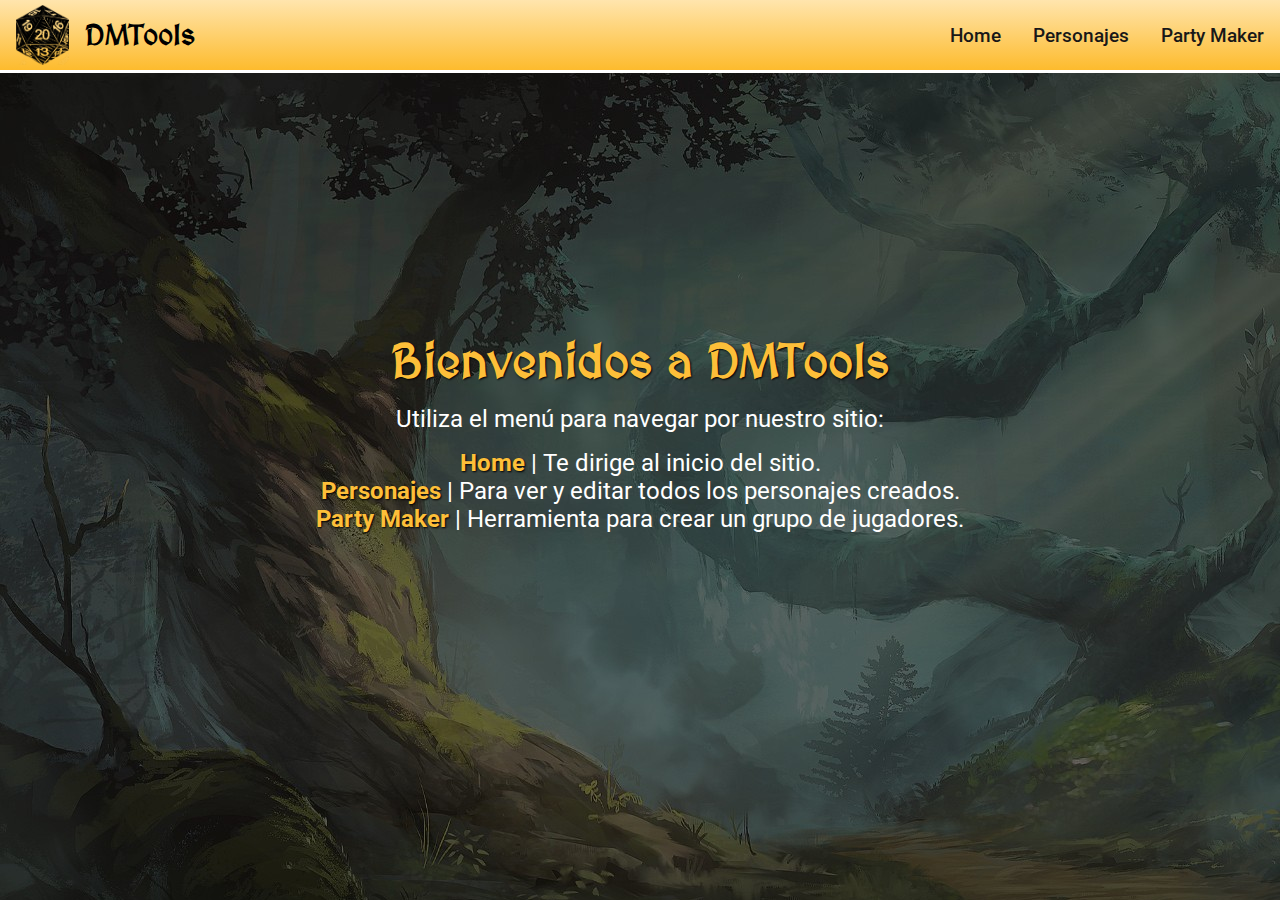
<file: index.html>
<!DOCTYPE html>
<html lang="en">
<head>
    <meta charset="UTF-8">
    <meta name="viewport" content="width=device-width, initial-scale=1.0">
    <title>Home | DMTools</title>
    <link rel="shortcut icon" href="./assets/logo.png" type="image/x-icon">
    <link rel="stylesheet" href="./css/style.css">
</head>
<body>
    <header>
        <div class="headerLogo">
            <img src="./assets/logo.png" alt="Header Logo">
            <h3>DMTools</h3>
        </div>
        <div class="navBar">
            <ul>
                <li><a href="./index.html">Home</a></li>
                <li><a href="./pages/personajes.html">Personajes</a></li>
                <li><a href="./pages/party-maker.html">Party Maker</a></li>
            </ul>
        </div>
    </header>
    <main>
        <div class="homeDiv">
            <h1>Bienvenidos a DMTools</h1>
            <p>Utiliza el menú para navegar por nuestro sitio:</p>
            <ul>
                <il><span>Home</span> | Te dirige al inicio del sitio.</il>
                <il><span>Personajes</span> | Para ver y editar todos los personajes creados.</il>
                <il><span>Party Maker</span> | Herramienta para crear un grupo de jugadores.</il>
            </ul>
        </div>
    </main>
    <script src="./js/functions.js"></script>
    <script src="./js/party.js"></script>
    <script src="./js/main.js"></script>
</body>
</html>
</file>
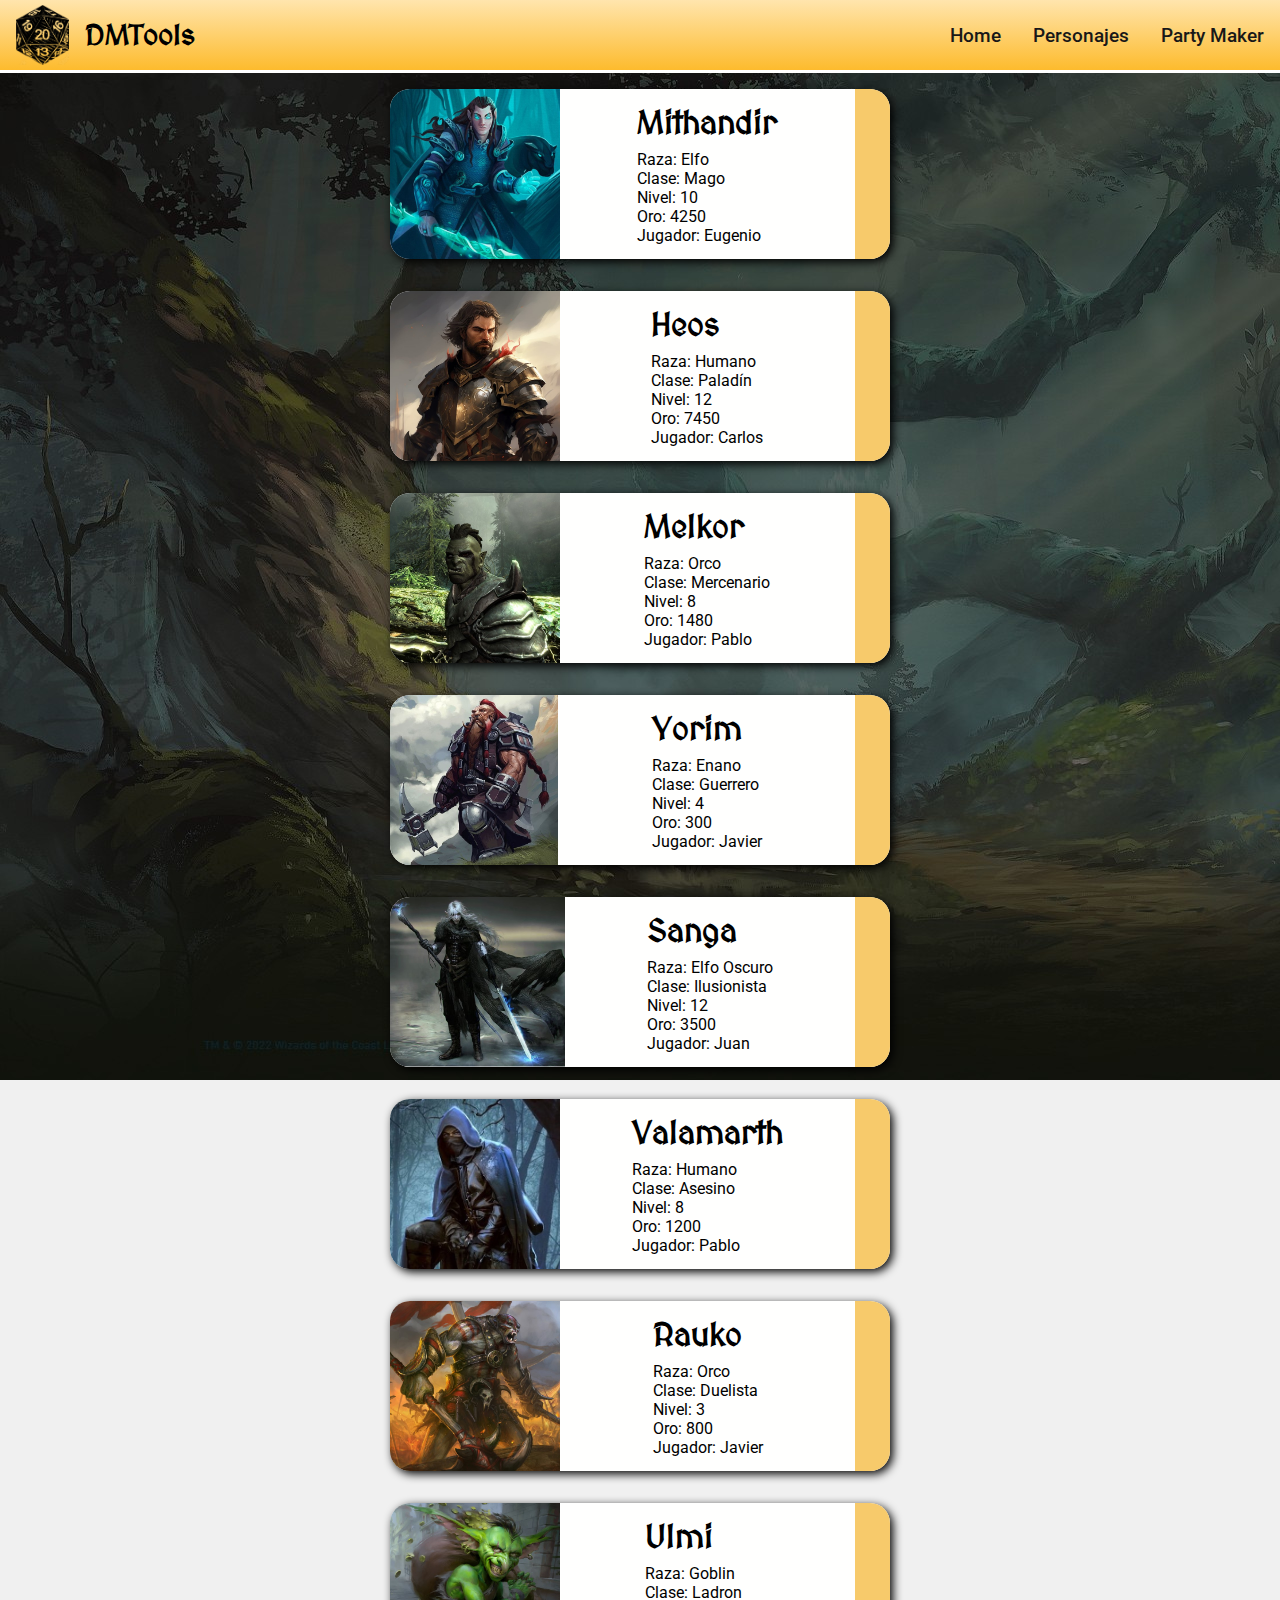
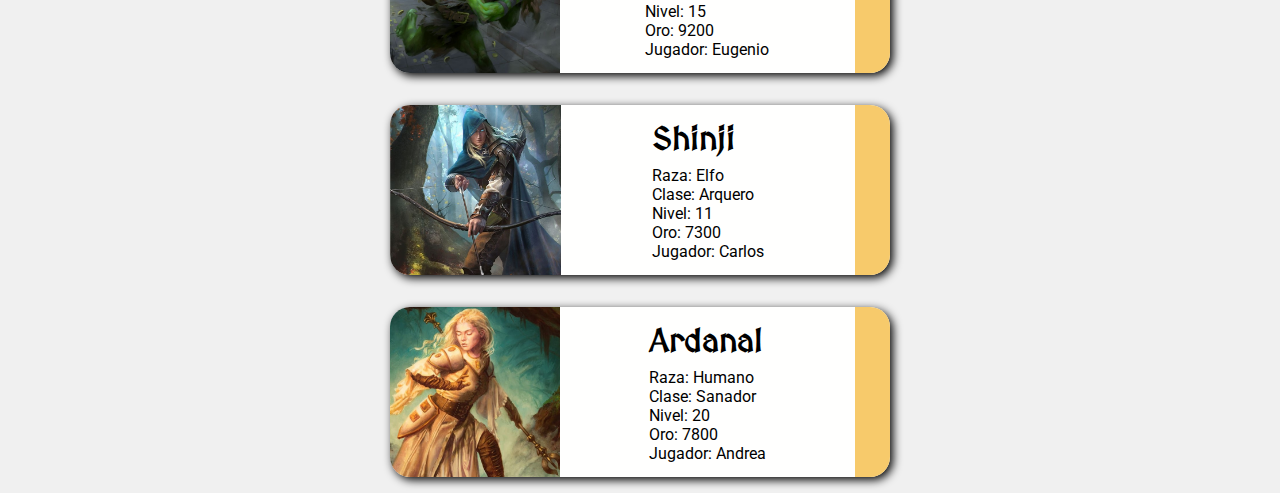
<file: pages/personajes.html>
<!DOCTYPE html>
<html lang="en">
<head>
    <meta charset="UTF-8">
    <meta name="viewport" content="width=device-width, initial-scale=1.0">
    <title>Personajes | DMTools</title>
    <link rel="shortcut icon" href="../assets/logo.png" type="image/x-icon">
    <link rel="stylesheet" href="../css/style.css">
    <link rel="stylesheet" href="https://fonts.googleapis.com/css2?family=Material+Symbols+Outlined:opsz,wght,FILL,GRAD@20..48,100..700,0..1,-50..200" />
</head>
<body>
    <header>
        <div class="headerLogo">
            <img src="../assets/logo.png" alt="Header Logo">
            <h3>DMTools</h3>
        </div>
        <div class="navBar">
            <ul>
                <li><a href="../index.html">Home</a></li>
                <li><a href="./personajes.html">Personajes</a></li>
                <li><a href="./party-maker.html">Party Maker</a></li>
            </ul>
        </div>
    </header>
    <main>
        <div class="characters-container" id="characters-container"></div>
    </main>
    <script src="../js/functions.js"></script>
    <script src="../js/party.js"></script>
    <script src="../js/main.js"></script>
</body>
</html>
</file>
<file: css/style.css>
@import url('https://fonts.googleapis.com/css2?family=Roboto:ital,wght@0,100;0,300;0,400;0,500;0,700;0,900;1,100;1,300;1,400;1,500;1,700;1,900&display=swap');
@import url('https://fonts.googleapis.com/css2?family=MedievalSharp&display=swap');

* {
    padding: 0;
    margin: 0;
    list-style-type: none;
    font-family: 'Roboto', sans-serif;
}

body {
    min-height: 100vh;
    background: rgb(240,240,240);
    background-image: url("../assets/home-bg.jpg");
    background-repeat: no-repeat;
    background-attachment: fixed;
}

header {
    position: fixed;
    top: 0;
    left: 0;
    width: 100%;
    display: flex;
    flex-direction: row;
    justify-content: space-between;
    align-items: center;
    height: 70px;
    background: rgb(255,229,173);
    background: linear-gradient(180deg, rgba(255,229,173,1) 0%, rgba(253,187,45,1) 100%);
    border-bottom: 0.2rem solid rgb(255, 255, 255);
    position: sticky;
}

.headerLogo {
    display: flex;
    flex-direction: row;
    justify-content: space-around;
    align-items: center;
}

.headerLogo h3 {
    font-size: 1.8rem;
    font-family: 'MedievalSharp', cursive;
}

.headerLogo img {
    background-size: cover;
    max-height: 60px;
    margin: 0 1rem;
}

.navBar ul {
    display: flex;
    flex-direction: row;
    justify-content: space-around;
    align-items: center;
}

.navBar ul li a {
    color: rgb(24, 24, 24);
    text-decoration: none;
    margin: 1rem;
    font-size: 1.2rem;
    font-weight: 500;
}

.navBar ul li a:hover {
    color: rgb(255, 255, 255);
}

.homeDiv {
    height: 80vh;
    display: flex;
    flex-direction: column;
    justify-content: center;
    align-items: center;
    font-size: 1.5rem;
    color: rgb(255, 255, 255);
}

.homeDiv ul {
    display: flex;
    flex-direction: column;
    justify-content: center;
    align-items:center;
    margin: 1rem;

}

.homeDiv h1 {
    font-size: 3rem;
    font-weight: bold;
    color:#FDBF39;
    text-shadow: 1px 1px 2px black;
    margin: 1rem 0;
    font-family: 'MedievalSharp', cursive;
}

.homeDiv ul span {
    font-weight: bold;
    color: #FDBF39;
    text-shadow: 1px 1px 2px black;
}

#characters-container{
    display: flex;
    flex-direction: column;
    justify-content: center;
    align-items: center;
}

.character-card {
    width: 500px;
    height: 170px;
    display: flex;
    flex-direction: row;
    justify-content: space-between;
    align-items: center;
    margin: 1rem 0;
    background-color: rgb(255, 255, 254);
    border-radius: 20px;
    box-shadow: 3px 3px 10px black;
}

.character-card__logo {
    display: flex;
}

.character-card__logo img {
    height:170px;
    border-radius: 20px 0 0 20px;
}

.character-card__info h3 {
    margin-bottom: 0.6rem;
    font-size: 2rem;
    font-family: 'MedievalSharp', cursive;
}

.character-card__buttons {
    background-color: rgb(247, 202, 107);
    height:170px;
    width: 1.2rem;
    display: flex;
    flex-direction: column;
    justify-content: center;
    align-items: center;
    padding: 0 0.5rem;
    border-radius: 0 20px 20px 0;
}

.character-card__buttons button {
    background-color: transparent;
    border: none;
    font-size: 2rem;
    font-weight: bold;
    cursor: pointer;
    padding: 0.5rem 0;
}

.pick-char-container {
    display: flex;
    flex-direction: row;
    flex-wrap:wrap;
    justify-content: center;
    max-height:50vh;
    overflow-y:scroll;
    
}

.pick-character-card {
    display: flex;
    flex-direction: column;
    justify-content: center;
    align-items: center;
    height: fit-content;
    width: 250px;
    background-color: rgba(255, 255, 255, 0.74);
    margin: 1rem 0.5rem;
    border-radius: 125px 125px 20px 20px;
    padding-bottom: 0.8rem;
}

.pick-character-card__logo img {
    margin-top: 14px;
    height: 200px;
    border-radius: 50%;
}

.pick-character-card__info {
    padding: 0.5rem 0;
}

.party-container {
    height: fit-content;
    min-height: 40vh;
    background-color: #ffffff93;
    display: flex;
    flex-direction: column;
    justify-content: space-around;
    align-items: center;
    position:absolute;
    bottom:0;
    width:100%;
}

.party-card {
    display: flex;
    flex-direction: column;
    justify-content: center;
    align-items: center;
    height:fit-content;
    width: 200px;
    padding: 0 1rem;
}

.party-card-container {
    display: flex;
    flex-direction: row;
    justify-content: center;
    align-items: center;
    height:fit-content;
    width: 200px;
}

.party-card__logoinfo {
    display: flex;
    flex-direction: column;
    justify-content: center;
    align-items: center;
}

.party-card__logoinfo img {
    height: 150px;
    border-radius: 50%;
    margin-bottom: 0.5rem;
}

.party-title {
    font-size: 2rem;
    padding: 0.5rem;
    font-family: 'MedievalSharp', cursive;
    font-weight: bold;
}

.btn {
    padding: 0.5rem;
    border-radius: 10px;
    border: none;
    margin: 0.5rem;
    font-weight: bold;
}

.btn-remove-char {
    background-color: rgb(224, 110, 110);
    border: none;
    color: rgb(255, 255, 255);
    font-size: 0.8rem;
    margin: 0.5rem;
    padding: 0.2rem;
    border-radius: 5px;
    
}

.btn-create-party {
    background-color: rgb(170, 224, 115);
    font-size: 0.8rem;
    box-shadow: 1px 1px 5px rgba(0, 0, 0, 0.404);
}

.btn-clear-all {
    background-color: rgb(224, 110, 110);
    font-size: 0.8rem;
    box-shadow: 1px 1px 5px rgba(0, 0, 0, 0.404);
}

.btn-add {
    background-color: rgb(247, 202, 107);
    box-shadow: 1px 1px 5px rgba(0, 0, 0, 0.404);
}
</file>
